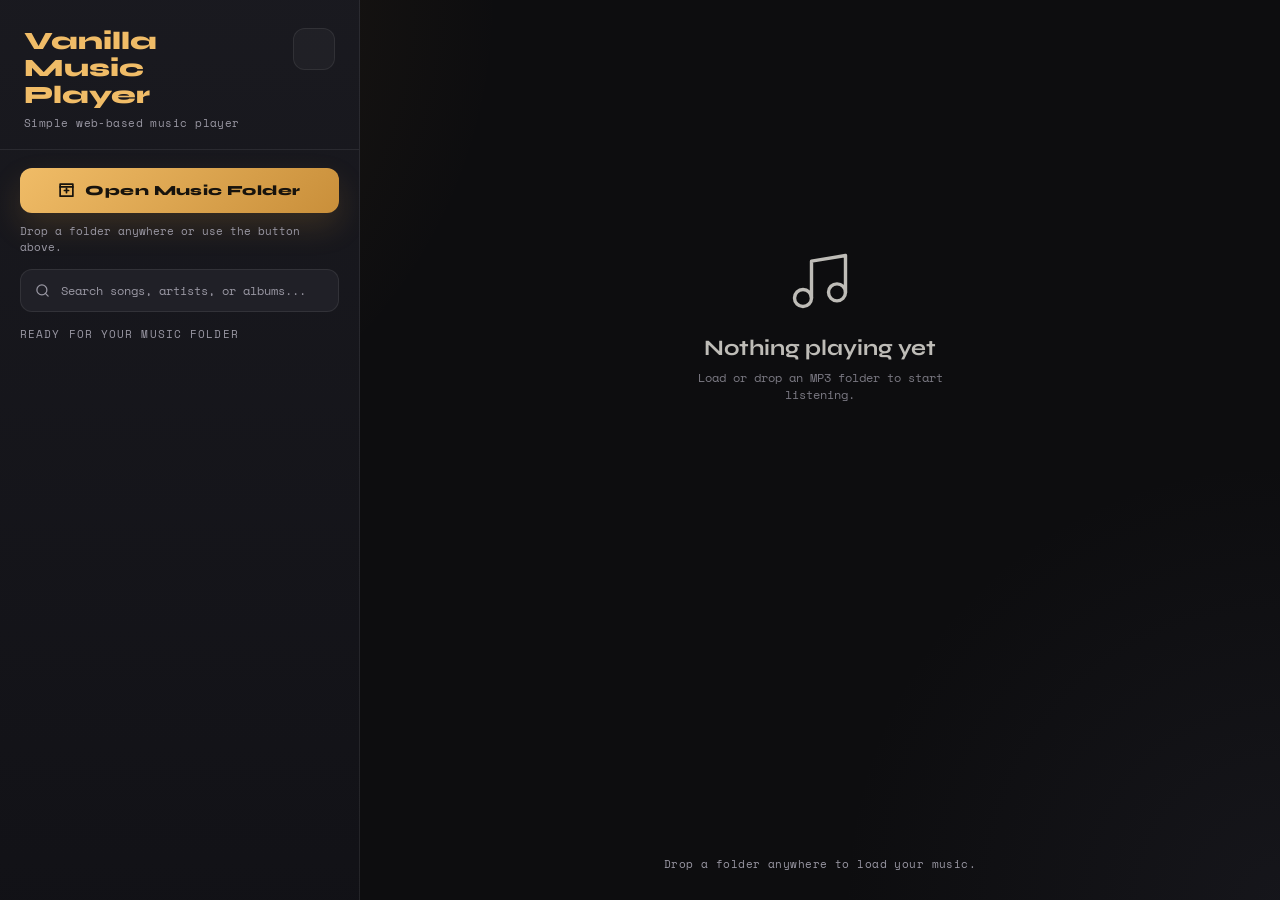
<file: index.html>
<!DOCTYPE html>
<html lang="en">
<head>
<meta charset="UTF-8">
<meta name="viewport" content="width=device-width, initial-scale=1.0">
<link rel="icon" type="image/jpeg"  href="logo.jpg">
<title>Vanilla Music Player | Simple Web-Based Music Player</title>
<meta name="description" content="Vanilla Music Player is a simple web-based music player for loading local MP3 folders, viewing metadata artwork, and playing music in a clean browser interface.">
<meta name="keywords" content="Vanilla Music Player, web music player, browser music player, local MP3 player, simple music player, folder music player">
<meta name="robots" content="index, follow">
<meta name="theme-color" content="#c98f3a">
<meta name="application-name" content="Vanilla Music Player">
<meta property="og:type" content="website">
<meta property="og:title" content="Vanilla Music Player">
<meta property="og:description" content="A simple web-based music player for local MP3 folders with metadata artwork and keyboard shortcuts.">
<meta property="og:site_name" content="Vanilla Music Player">
<meta name="twitter:card" content="summary">
<meta name="twitter:title" content="Vanilla Music Player">
<meta name="twitter:description" content="A simple web-based music player for local MP3 folders with metadata artwork and keyboard shortcuts.">
<link rel="preconnect" href="https://fonts.googleapis.com">
<link rel="preconnect" href="https://fonts.gstatic.com" crossorigin>
<link href="https://fonts.googleapis.com/css2?family=Space+Mono:wght@400;700&family=Syne:wght@500;700;800&display=swap" rel="stylesheet">
<link rel="stylesheet" href="./music-player.css">
</head>
<body>
<div class="app" id="app">
  <aside class="left-panel">
    <div class="brand">
      <div class="brand-copy">
        <h1>Vanilla Music Player</h1>
        <p>Simple web-based music player</p>
      </div>
      <button class="minimal-btn" id="minimalToggle" type="button" title="Toggle playlist view" aria-pressed="false" aria-label="Toggle playlist view">
        <span></span>
        <span></span>
        <span></span>
      </button>
    </div>

    <div class="panel-actions">
      <button class="load-btn" id="loadBtn" type="button">
        <svg xmlns="http://www.w3.org/2000/svg" width="17" height="17" viewBox="0 0 24 24" fill="none" stroke="currentColor" stroke-width="2.4" stroke-linecap="round" stroke-linejoin="round" aria-hidden="true"><path d="M3 3h18v4H3z"/><path d="M3 7v13h18V7"/><path d="M9 12h6"/><path d="M12 9v6"/></svg>
        Open Music Folder
      </button>
      <input id="folderInput" type="file" accept=".mp3,audio/mpeg" webkitdirectory directory multiple hidden>
      <p class="helper-text">Drop a folder anywhere or use the button above.</p>
    </div>

    <div class="search-wrap">
      <input type="text" id="searchInput" placeholder="Search songs, artists, or albums..." autocomplete="off">
    </div>

    <div class="list-header" id="listHeader">READY FOR YOUR MUSIC FOLDER</div>

    <div class="song-list" id="songList">
      <div class="no-results" id="noResults">No songs match your search.</div>
    </div>
  </aside>

  <main class="right-panel">
    <div class="bg-glow" id="bgGlow"></div>
    <button class="mobile-view-btn" id="mobileViewToggle" type="button" aria-label="Open playlist">Playlist</button>

    <div class="empty-state" id="emptyState">
      <svg xmlns="http://www.w3.org/2000/svg" width="68" height="68" viewBox="0 0 24 24" fill="none" stroke="currentColor" stroke-width="1.2" stroke-linecap="round" stroke-linejoin="round" aria-hidden="true"><path d="M9 18V5l12-2v13"/><circle cx="6" cy="18" r="3"/><circle cx="18" cy="16" r="3"/></svg>
      <h2>Nothing playing yet</h2>
      <p>Load or drop an MP3 folder to start listening.</p>
    </div>

    <section class="player" id="player" aria-label="Music player">
      <div class="disc-wrap">
        <div class="disc" id="disc">
          <div class="disc-cover" id="discCover">
            <img id="artworkImage" alt="Current track artwork">
            <div class="artwork-fallback" id="artworkFallback" aria-hidden="true">
              <svg xmlns="http://www.w3.org/2000/svg" width="52" height="52" viewBox="0 0 24 24" fill="none" stroke="currentColor" stroke-width="1.5" stroke-linecap="round" stroke-linejoin="round"><circle cx="12" cy="12" r="9"/><path d="M9 15V7l7-1v8"/></svg>
            </div>
          </div>
        </div>
      </div>

      <div class="track-info">
        <div class="track-title" id="trackTitle">Ready to play</div>
        <div class="track-sub" id="trackSub">LOCAL LIBRARY</div>
      </div>

      <div class="progress-wrap">
        <div class="progress-bar" id="progressBar" role="slider" aria-label="Song progress" aria-valuemin="0" aria-valuemax="100" aria-valuenow="0" tabindex="0">
          <div class="progress-fill" id="progressFill"></div>
        </div>
        <div class="time-row">
          <span id="timeElapsed">0:00</span>
          <span id="timeDuration">0:00</span>
        </div>
      </div>

      <div class="controls">
        <button class="ctrl-btn" id="shuffleBtn" type="button" title="Shuffle">
          <svg xmlns="http://www.w3.org/2000/svg" width="20" height="20" viewBox="0 0 24 24" fill="none" stroke="currentColor" stroke-width="2" stroke-linecap="round" stroke-linejoin="round" aria-hidden="true"><path d="M16 3h5v5"/><path d="M4 20 21 3"/><path d="M21 16v5h-5"/><path d="m15 15 5.6 5.6"/><path d="M4 4l5.6 5.6"/></svg>
        </button>
        <button class="ctrl-btn" id="prevBtn" type="button" title="Previous song">
          <svg xmlns="http://www.w3.org/2000/svg" width="26" height="26" viewBox="0 0 24 24" fill="none" stroke="currentColor" stroke-width="2" stroke-linecap="round" stroke-linejoin="round" aria-hidden="true"><polygon points="19 20 9 12 19 4 19 20"/><line x1="5" y1="19" x2="5" y2="5"/></svg>
        </button>
        <button class="play-btn" id="playBtn" type="button" title="Play or pause">
          <svg id="playIcon" xmlns="http://www.w3.org/2000/svg" width="28" height="28" viewBox="0 0 24 24" fill="currentColor" aria-hidden="true"><polygon points="5 3 19 12 5 21 5 3"/></svg>
          <svg id="pauseIcon" xmlns="http://www.w3.org/2000/svg" width="28" height="28" viewBox="0 0 24 24" fill="currentColor" aria-hidden="true" style="display:none"><rect x="6" y="4" width="4" height="16"/><rect x="14" y="4" width="4" height="16"/></svg>
        </button>
        <button class="ctrl-btn" id="nextBtn" type="button" title="Next song">
          <svg xmlns="http://www.w3.org/2000/svg" width="26" height="26" viewBox="0 0 24 24" fill="none" stroke="currentColor" stroke-width="2" stroke-linecap="round" stroke-linejoin="round" aria-hidden="true"><polygon points="5 4 15 12 5 20 5 4"/><line x1="19" y1="5" x2="19" y2="19"/></svg>
        </button>
        <button class="ctrl-btn" id="repeatBtn" type="button" title="Repeat">
          <svg xmlns="http://www.w3.org/2000/svg" width="20" height="20" viewBox="0 0 24 24" fill="none" stroke="currentColor" stroke-width="2" stroke-linecap="round" stroke-linejoin="round" aria-hidden="true"><polyline points="17 1 21 5 17 9"/><path d="M3 11V9a4 4 0 0 1 4-4h14"/><polyline points="7 23 3 19 7 15"/><path d="M21 13v2a4 4 0 0 1-4 4H3"/></svg>
        </button>
      </div>

      <div class="volume-row">
        <svg xmlns="http://www.w3.org/2000/svg" width="17" height="17" viewBox="0 0 24 24" fill="none" stroke="currentColor" stroke-width="2" stroke-linecap="round" stroke-linejoin="round" aria-hidden="true"><polygon points="11 5 6 9 2 9 2 15 6 15 11 19 11 5"/></svg>
        <input type="range" id="volumeSlider" min="0" max="100" step="1" value="80" aria-label="Volume">
        <span class="volume-value" id="volumeValue">80%</span>
      </div>
    </section>

    <div class="stats-bar" id="statsBar">Drop a folder anywhere to load your music.</div>
  </main>
</div>

<div class="drop-overlay" id="dropOverlay" aria-hidden="true">
  <div class="drop-card">
    <strong>Drop your music folder</strong>
    <span>Vanilla Music Player will load every MP3 it finds.</span>
  </div>
</div>

<audio id="audioPlayer" preload="metadata"></audio>

<script src="./music-player.js" defer></script>
</body>
</html>
</file>
<file: music-player.css>
:root {
  --bg: #0d0d0f;
  --surface: rgba(24, 24, 29, 0.96);
  --surface-2: #202027;
  --surface-3: #2a2a33;
  --border: rgba(255, 255, 255, 0.08);
  --accent: #c98f3a;
  --accent-soft: #f0bc67;
  --accent-glow: rgba(201, 143, 58, 0.18);
  --text: #f0eee7;
  --muted: #9997a3;
  --shadow: 0 24px 70px rgba(0, 0, 0, 0.45);
}

*,
*::before,
*::after {
  box-sizing: border-box;
  margin: 0;
  padding: 0;
}

html,
body {
  height: 100%;
  min-height: 100%;
  background:
    radial-gradient(circle at top left, rgba(201, 143, 58, 0.12), transparent 32%),
    radial-gradient(circle at bottom right, rgba(84, 84, 112, 0.12), transparent 28%),
    var(--bg);
  color: var(--text);
  font-family: "Syne", sans-serif;
}

body {
  overflow: hidden;
}

button,
input {
  font: inherit;
}

.app {
  display: grid;
  grid-template-columns: 360px minmax(0, 1fr);
  height: 100vh;
  min-height: 100vh;
  transition: grid-template-columns 0.24s ease;
}

.app.list-collapsed {
  grid-template-columns: 132px minmax(0, 1fr);
}

.left-panel {
  display: flex;
  flex-direction: column;
  min-height: 0;
  background: linear-gradient(180deg, rgba(26, 26, 32, 0.98), rgba(18, 18, 23, 0.98));
  border-right: 1px solid var(--border);
  backdrop-filter: blur(18px);
  overflow: hidden;
}

.brand-copy {
  min-width: 0;
}

.brand {
  display: flex;
  align-items: flex-start;
  justify-content: space-between;
  gap: 16px;
  padding: 28px 24px 18px;
  border-bottom: 1px solid var(--border);
}

.brand h1 {
  font-size: 25px;
  line-height: 1.08;
  font-weight: 800;
  color: var(--accent-soft);
}

.brand p {
  margin-top: 6px;
  font-family: "Space Mono", monospace;
  font-size: 11px;
  letter-spacing: 0.04em;
  color: var(--muted);
}

.panel-actions {
  padding: 18px 20px 14px;
}

.load-btn {
  width: 100%;
  border: none;
  border-radius: 12px;
  padding: 14px 18px;
  background: linear-gradient(135deg, var(--accent-soft), var(--accent));
  color: #17130d;
  font-size: 14px;
  font-weight: 800;
  letter-spacing: 0.03em;
  display: flex;
  align-items: center;
  justify-content: center;
  gap: 10px;
  cursor: pointer;
  transition: transform 0.16s ease, box-shadow 0.16s ease, filter 0.16s ease;
  box-shadow: 0 14px 30px rgba(201, 143, 58, 0.18);
}

.load-btn:hover {
  transform: translateY(-1px);
  filter: brightness(1.05);
  box-shadow: 0 18px 32px rgba(201, 143, 58, 0.24);
}

.load-btn:active {
  transform: translateY(1px);
}

.helper-text {
  margin-top: 10px;
  font-family: "Space Mono", monospace;
  font-size: 11px;
  color: var(--muted);
}

.minimal-btn {
  width: 42px;
  height: 42px;
  border: 1px solid var(--border);
  border-radius: 12px;
  background: rgba(255, 255, 255, 0.03);
  display: inline-flex;
  flex-direction: column;
  justify-content: center;
  gap: 4px;
  padding: 0 10px;
  cursor: pointer;
  transition: background 0.16s ease, border-color 0.16s ease, transform 0.16s ease;
  flex-shrink: 0;
}

.minimal-btn span {
  height: 2px;
  border-radius: 999px;
  background: var(--text);
  opacity: 0.9;
}

.minimal-btn:hover,
.minimal-btn[aria-pressed="true"] {
  background: rgba(201, 143, 58, 0.12);
  border-color: rgba(201, 143, 58, 0.36);
}

.search-wrap {
  padding: 0 20px 14px;
}

.search-wrap input {
  width: 100%;
  border: 1px solid var(--border);
  border-radius: 12px;
  padding: 12px 16px 12px 40px;
  background:
    url("data:image/svg+xml,%3Csvg xmlns='http://www.w3.org/2000/svg' width='15' height='15' viewBox='0 0 24 24' fill='none' stroke='%239997a3' stroke-width='2' stroke-linecap='round' stroke-linejoin='round'%3E%3Ccircle cx='11' cy='11' r='8'/%3E%3Cpath d='m21 21-4.35-4.35'/%3E%3C/svg%3E") no-repeat 14px center,
    var(--surface-2);
  color: var(--text);
  font-family: "Space Mono", monospace;
  font-size: 12px;
  outline: none;
  transition: border-color 0.16s ease, box-shadow 0.16s ease;
}

.search-wrap input:focus {
  border-color: rgba(201, 143, 58, 0.5);
  box-shadow: 0 0 0 3px rgba(201, 143, 58, 0.12);
}

.search-wrap input::placeholder {
  color: var(--muted);
}

.list-header {
  padding: 0 20px 10px;
  font-family: "Space Mono", monospace;
  font-size: 11px;
  letter-spacing: 0.1em;
  color: var(--muted);
}

.song-list {
  flex: 1;
  min-height: 0;
  overflow-y: auto;
  padding: 0 10px 10px;
  scrollbar-width: thin;
  scrollbar-color: rgba(255, 255, 255, 0.12) transparent;
  overscroll-behavior: contain;
}

.song-list::-webkit-scrollbar {
  width: 6px;
}

.song-list::-webkit-scrollbar-thumb {
  background: rgba(255, 255, 255, 0.14);
  border-radius: 999px;
}

.song-item {
  display: flex;
  align-items: center;
  gap: 12px;
  width: 100%;
  padding: 11px 12px;
  border-radius: 14px;
  border: 1px solid transparent;
  background: transparent;
  color: var(--text);
  text-align: left;
  appearance: none;
  cursor: pointer;
  transition: transform 0.14s ease, background 0.14s ease, border-color 0.14s ease;
}

.song-item:hover {
  background: rgba(255, 255, 255, 0.04);
  transform: translateX(1px);
}

.song-item.active {
  background: rgba(201, 143, 58, 0.09);
  border-color: rgba(201, 143, 58, 0.2);
}

.song-item.active .song-title {
  color: var(--accent-soft);
}

.song-num,
.playing-anim {
  width: 24px;
  flex-shrink: 0;
}

.song-num {
  font-family: "Space Mono", monospace;
  font-size: 11px;
  color: var(--muted);
  text-align: center;
}

.playing-anim {
  display: none;
  align-items: flex-end;
  justify-content: center;
  gap: 2px;
  height: 16px;
}

.playing-anim span {
  width: 3px;
  border-radius: 999px;
  background: var(--accent-soft);
  animation: bar-bounce 0.8s ease-in-out infinite;
}

.playing-anim span:nth-child(1) {
  height: 7px;
  animation-delay: 0s;
}

.playing-anim span:nth-child(2) {
  height: 14px;
  animation-delay: 0.14s;
}

.playing-anim span:nth-child(3) {
  height: 9px;
  animation-delay: 0.28s;
}

.song-item.active .song-num {
  display: none;
}

.song-item.active .playing-anim {
  display: flex;
}

.song-item.paused .playing-anim span {
  animation-play-state: paused;
}

.song-thumb {
  width: 48px;
  height: 48px;
  border-radius: 12px;
  overflow: hidden;
  background: linear-gradient(145deg, rgba(255, 255, 255, 0.08), rgba(255, 255, 255, 0.02));
  border: 1px solid rgba(255, 255, 255, 0.08);
  display: grid;
  place-items: center;
  flex-shrink: 0;
}

.song-thumb img {
  width: 100%;
  height: 100%;
  object-fit: cover;
  display: block;
}

.song-thumb svg {
  color: rgba(255, 255, 255, 0.34);
}

.song-info {
  min-width: 0;
  flex: 1;
}

.song-title {
  display: block;
  font-size: 15px;
  font-weight: 700;
  line-height: 1.25;
  white-space: nowrap;
  overflow: hidden;
  text-overflow: ellipsis;
}

.song-meta {
  display: block;
  margin-top: 3px;
  font-family: "Space Mono", monospace;
  font-size: 11px;
  color: var(--muted);
  white-space: nowrap;
  overflow: hidden;
  text-overflow: ellipsis;
}

.right-panel {
  position: relative;
  display: flex;
  flex-direction: column;
  align-items: center;
  justify-content: flex-start;
  min-width: 0;
  min-height: 0;
  padding: 30px 36px 28px;
  overflow-x: hidden;
  overflow-y: auto;
  scrollbar-width: thin;
  scrollbar-color: rgba(255, 255, 255, 0.12) transparent;
}

.right-panel::-webkit-scrollbar {
  width: 8px;
}

.right-panel::-webkit-scrollbar-thumb {
  background: rgba(255, 255, 255, 0.14);
  border-radius: 999px;
}

.bg-glow {
  position: absolute;
  width: 620px;
  height: 620px;
  border-radius: 50%;
  background: radial-gradient(circle, rgba(201, 143, 58, 0.12) 0%, transparent 64%);
  opacity: 0;
  transition: opacity 0.28s ease;
  pointer-events: none;
}

.bg-glow.active {
  opacity: 1;
}

.empty-state {
  text-align: center;
  max-width: 320px;
  opacity: 0.78;
  margin: auto 0;
  position: relative;
  z-index: 1;
}

.empty-state svg {
  margin-bottom: 16px;
}

.empty-state h2 {
  font-size: 22px;
  font-weight: 700;
  margin-bottom: 8px;
}

.empty-state p {
  font-family: "Space Mono", monospace;
  font-size: 12px;
  color: var(--muted);
}

.player {
  display: none;
  width: 100%;
  max-width: 620px;
  min-height: calc(100vh - 150px);
  align-items: center;
  flex-direction: column;
  justify-content: center;
  margin: 0 auto;
  padding: 14px 0;
  position: relative;
  z-index: 1;
}

.disc-wrap {
  margin-bottom: 34px;
}

.disc {
  position: relative;
  width: 250px;
  height: 250px;
  border-radius: 50%;
  background: conic-gradient(
    #1b1b22 0deg,
    #25252c 18deg,
    #18181d 36deg,
    #24242b 54deg,
    #19191f 72deg,
    #26262e 90deg,
    #19191f 108deg,
    #24242b 126deg,
    #18181d 144deg,
    #25252c 162deg,
    #1b1b22 180deg,
    #25252c 198deg,
    #18181d 216deg,
    #24242b 234deg,
    #19191f 252deg,
    #26262e 270deg,
    #19191f 288deg,
    #24242b 306deg,
    #18181d 324deg,
    #25252c 342deg,
    #1b1b22 360deg
  );
  box-shadow: 0 0 0 1px rgba(255, 255, 255, 0.08), 0 0 50px rgba(201, 143, 58, 0.12), var(--shadow);
  animation: spin 8s linear infinite;
  animation-play-state: paused;
}

.disc.playing {
  animation-play-state: running;
}

.disc::after {
  content: "";
  position: absolute;
  inset: 50%;
  width: 20px;
  height: 20px;
  transform: translate(-50%, -50%);
  border-radius: 50%;
  background: var(--accent);
  box-shadow: 0 0 14px rgba(201, 143, 58, 0.4);
}

.disc-cover {
  position: absolute;
  inset: 40px;
  border-radius: 50%;
  overflow: hidden;
  background: radial-gradient(circle at top, rgba(255, 255, 255, 0.06), rgba(0, 0, 0, 0.38));
  border: 1px solid rgba(255, 255, 255, 0.08);
  display: grid;
  place-items: center;
}

.disc-cover img {
  width: 100%;
  height: 100%;
  object-fit: cover;
  display: none;
}

.disc-cover.has-artwork img {
  display: block;
}

.disc-cover.has-artwork .artwork-fallback {
  display: none;
}

.artwork-fallback {
  color: rgba(255, 255, 255, 0.36);
}

.track-info {
  width: 100%;
  text-align: center;
  margin-bottom: 28px;
}

.track-title {
  font-size: 26px;
  line-height: 1.14;
  font-weight: 800;
  color: var(--text);
  margin-bottom: 8px;
  display: -webkit-box;
  overflow: hidden;
  -webkit-box-orient: vertical;
  -webkit-line-clamp: 2;
}

.track-sub {
  font-family: "Space Mono", monospace;
  font-size: 12px;
  letter-spacing: 0.04em;
  color: var(--muted);
}

.progress-wrap {
  width: 100%;
  margin-bottom: 26px;
}

.progress-bar {
  position: relative;
  width: 100%;
  height: 22px;
  border-radius: 999px;
  cursor: pointer;
  background: rgba(255, 255, 255, 0.06);
  border: 1px solid rgba(255, 255, 255, 0.05);
  overflow: hidden;
}

.progress-bar::before {
  content: "";
  position: absolute;
  left: 0;
  right: 0;
  top: 50%;
  height: 10px;
  transform: translateY(-50%);
  border-radius: 999px;
  background: rgba(255, 255, 255, 0.08);
}

.progress-fill {
  position: absolute;
  left: 0;
  top: 50%;
  height: 10px;
  width: 0%;
  transform: translateY(-50%);
  border-radius: 999px;
  background: linear-gradient(90deg, var(--accent), var(--accent-soft));
}

.progress-fill::after {
  content: "";
  position: absolute;
  right: -10px;
  top: 50%;
  width: 20px;
  height: 20px;
  transform: translateY(-50%);
  border-radius: 50%;
  background: var(--accent-soft);
  box-shadow: 0 0 14px rgba(201, 143, 58, 0.34);
}

.time-row {
  display: flex;
  justify-content: space-between;
  margin-top: 10px;
  font-family: "Space Mono", monospace;
  font-size: 11px;
  color: var(--muted);
}

.controls {
  display: flex;
  align-items: center;
  justify-content: center;
  flex-wrap: wrap;
  gap: 10px;
  margin-bottom: 26px;
}

.ctrl-btn,
.play-btn {
  border: none;
  cursor: pointer;
  display: inline-flex;
  align-items: center;
  justify-content: center;
  transition: transform 0.16s ease, background 0.16s ease, color 0.16s ease, box-shadow 0.16s ease;
}

.ctrl-btn {
  width: 50px;
  height: 50px;
  border-radius: 50%;
  background: rgba(255, 255, 255, 0.03);
  color: var(--muted);
}

.ctrl-btn:hover,
.ctrl-btn.active {
  color: var(--text);
  background: rgba(255, 255, 255, 0.08);
}

.play-btn {
  width: 70px;
  height: 70px;
  margin: 0 4px;
  border-radius: 50%;
  background: linear-gradient(135deg, var(--accent-soft), var(--accent));
  color: #19140d;
  box-shadow: 0 18px 38px rgba(201, 143, 58, 0.26);
}

.play-btn:hover {
  transform: scale(1.04);
  box-shadow: 0 22px 44px rgba(201, 143, 58, 0.34);
}

.volume-row {
  width: 100%;
  display: flex;
  align-items: center;
  gap: 12px;
}

.volume-row svg {
  color: var(--muted);
  flex-shrink: 0;
}

.volume-row input[type="range"] {
  -webkit-appearance: none;
  appearance: none;
  flex: 1;
  height: 10px;
  border-radius: 999px;
  background: rgba(255, 255, 255, 0.08);
  outline: none;
}

.volume-row input[type="range"]::-webkit-slider-thumb {
  -webkit-appearance: none;
  width: 18px;
  height: 18px;
  border-radius: 50%;
  background: var(--accent-soft);
  box-shadow: 0 0 12px rgba(201, 143, 58, 0.36);
  cursor: pointer;
}

.volume-row input[type="range"]::-moz-range-thumb {
  width: 18px;
  height: 18px;
  border: none;
  border-radius: 50%;
  background: var(--accent-soft);
  box-shadow: 0 0 12px rgba(201, 143, 58, 0.36);
  cursor: pointer;
}

.volume-value {
  width: 46px;
  text-align: right;
  font-family: "Space Mono", monospace;
  font-size: 11px;
  color: var(--muted);
  flex-shrink: 0;
}

.stats-bar {
  position: relative;
  width: min(620px, 100%);
  margin-top: auto;
  padding-top: 18px;
  font-family: "Space Mono", monospace;
  font-size: 11px;
  color: var(--muted);
  letter-spacing: 0.04em;
  text-align: center;
  white-space: normal;
  z-index: 1;
}

.no-results {
  display: none;
  padding: 28px 14px;
  text-align: center;
  font-family: "Space Mono", monospace;
  font-size: 12px;
  color: var(--muted);
}

.drop-overlay {
  position: fixed;
  inset: 0;
  display: none;
  align-items: center;
  justify-content: center;
  background: rgba(10, 10, 14, 0.74);
  backdrop-filter: blur(8px);
  z-index: 20;
}

.drop-overlay.active {
  display: flex;
}

.drop-card {
  min-width: 280px;
  padding: 24px 28px;
  border-radius: 22px;
  border: 1px solid rgba(201, 143, 58, 0.28);
  background: linear-gradient(180deg, rgba(34, 34, 40, 0.98), rgba(20, 20, 25, 0.98));
  box-shadow: var(--shadow);
  text-align: center;
}

.drop-card strong {
  display: block;
  font-size: 23px;
  color: var(--accent-soft);
}

.drop-card span {
  display: block;
  margin-top: 8px;
  font-family: "Space Mono", monospace;
  font-size: 12px;
  color: var(--muted);
}

.mobile-view-btn {
  display: none;
  position: absolute;
  top: 18px;
  right: 20px;
  z-index: 2;
  border: 1px solid rgba(201, 143, 58, 0.24);
  border-radius: 999px;
  background: rgba(18, 18, 23, 0.82);
  color: var(--text);
  padding: 10px 14px;
  font-family: "Space Mono", monospace;
  font-size: 11px;
  letter-spacing: 0.05em;
  cursor: pointer;
  backdrop-filter: blur(12px);
}

.app.list-collapsed .search-wrap,
.app.list-collapsed .list-header,
.app.list-collapsed .song-list,
.app.list-collapsed .helper-text,
.app.list-collapsed .brand p {
  display: none;
}

.app.list-collapsed .brand {
  flex-direction: column;
  align-items: center;
  gap: 14px;
  padding: 24px 14px 18px;
}

.app.list-collapsed .brand h1 {
  max-width: 88px;
  font-size: 14px;
  line-height: 1.18;
  text-align: center;
}

.app.list-collapsed .brand-copy {
  display: flex;
  justify-content: center;
  width: 100%;
}

.app.list-collapsed .panel-actions {
  padding: 12px 14px 14px;
}

.app.list-collapsed .load-btn {
  padding-inline: 0;
  min-height: 54px;
  font-size: 0;
}

.app.list-collapsed .load-btn svg {
  width: 20px;
  height: 20px;
}

@keyframes spin {
  from {
    transform: rotate(0deg);
  }

  to {
    transform: rotate(360deg);
  }
}

@keyframes bar-bounce {
  0%,
  100% {
    transform: scaleY(0.45);
  }

  50% {
    transform: scaleY(1);
  }
}

@media (max-width: 960px) {
  html,
  body,
  .app,
  .app.list-collapsed {
    height: 100svh;
    min-height: 100svh;
  }

  .app,
  .app.list-collapsed {
    grid-template-columns: 1fr;
  }

  .left-panel {
    display: none;
    height: 100svh;
    max-height: none;
    border-right: none;
    border-bottom: none;
  }

  .app:not(.list-collapsed) .left-panel {
    display: flex;
  }

  .right-panel {
    display: none;
    min-height: 100svh;
    padding: 72px 20px 24px;
  }

  .app.list-collapsed .right-panel {
    display: flex;
  }

  .mobile-view-btn {
    display: inline-flex;
    align-items: center;
    justify-content: center;
  }

  .brand {
    align-items: center;
  }

  .brand h1 {
    font-size: 22px;
  }

  .panel-actions {
    padding-top: 12px;
  }

  .disc {
    width: 220px;
    height: 220px;
  }

  .track-title {
    font-size: 22px;
  }

  .player {
    min-height: auto;
    padding: 12px 0 8px;
  }

  .progress-bar {
    height: 24px;
  }

  .stats-bar {
    width: 100%;
    padding-top: 16px;
  }
}

@media (min-width: 961px) and (max-height: 860px) {
  .right-panel {
    padding-top: 22px;
  }

  .player {
    min-height: auto;
    padding: 8px 0 2px;
  }

  .disc {
    width: 220px;
    height: 220px;
  }

  .disc-cover {
    inset: 34px;
  }

  .disc-wrap {
    margin-bottom: 24px;
  }

  .track-info,
  .progress-wrap,
  .controls {
    margin-bottom: 20px;
  }
}
</file>
